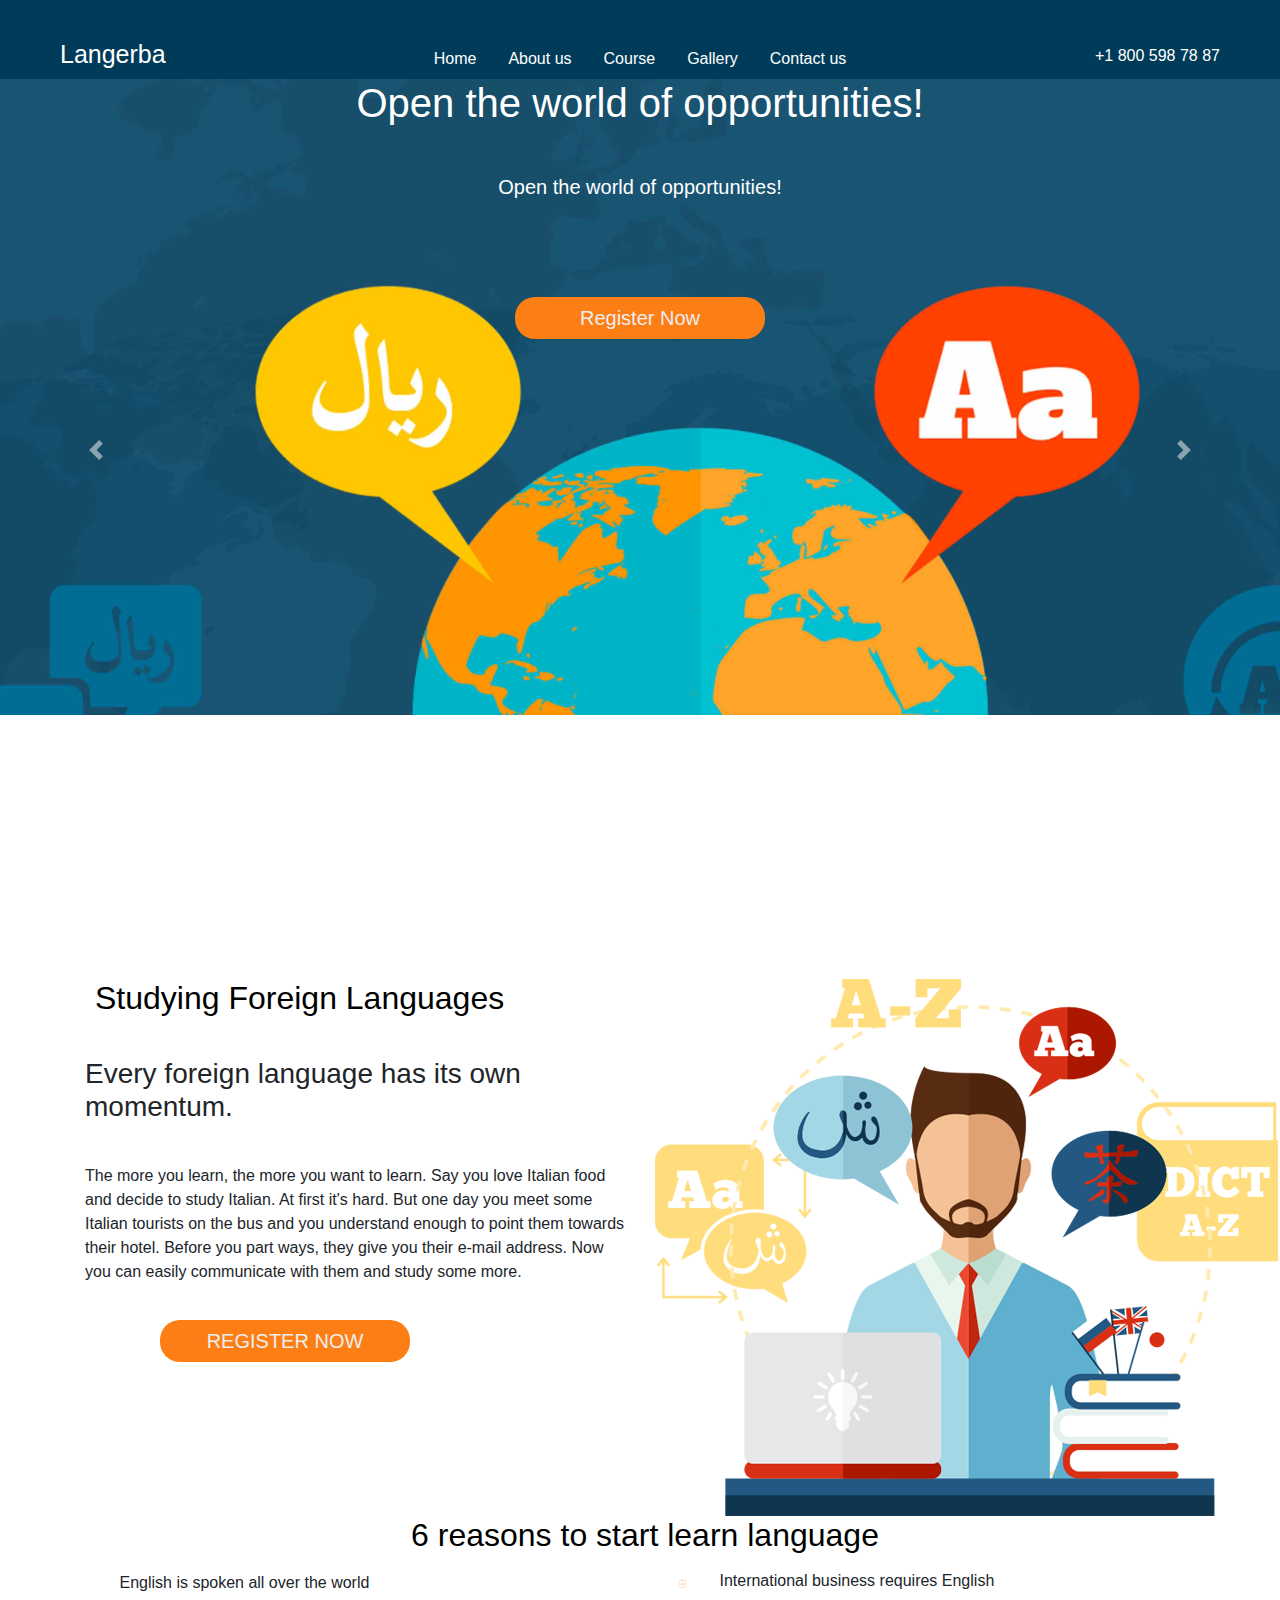
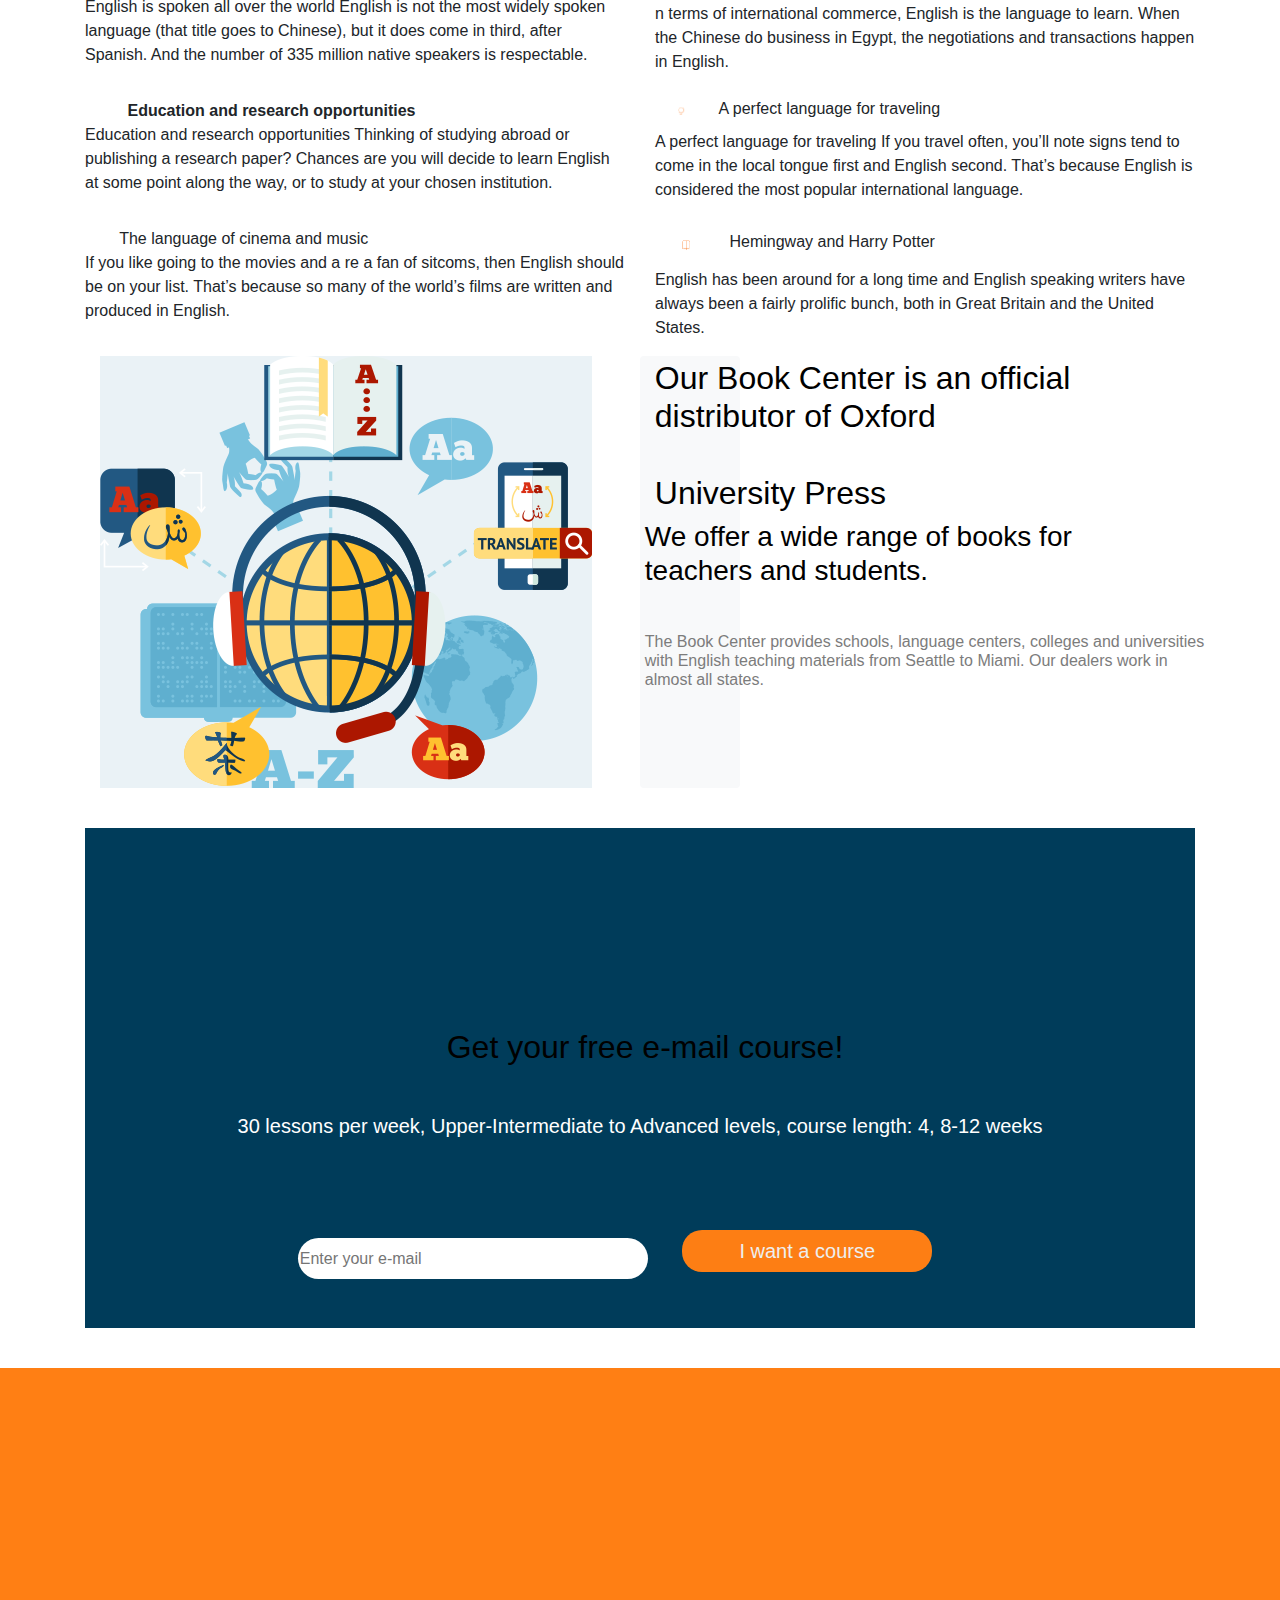
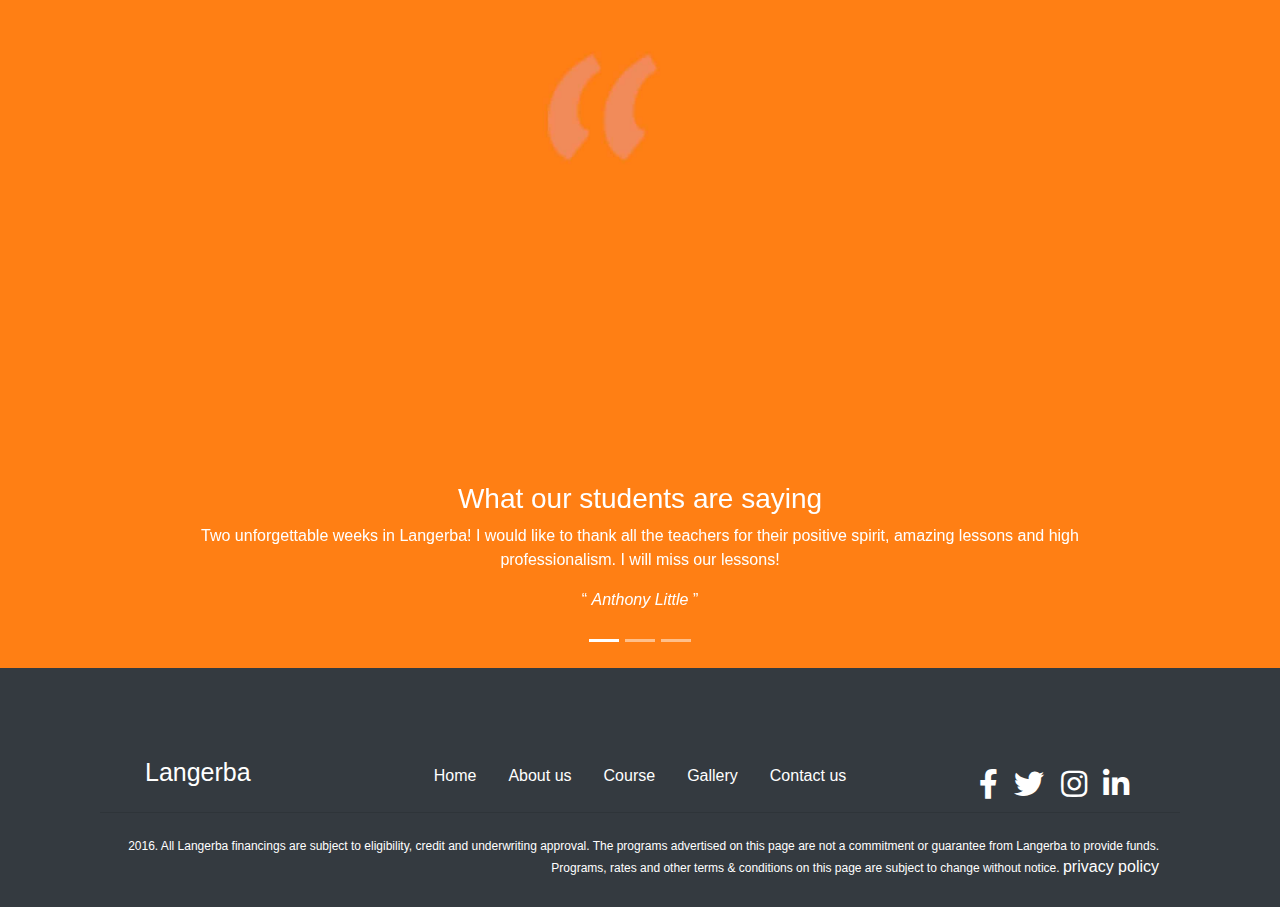
<file: index.html>
<DOCTYPE html>
<html>
    <head>
        <title>
             Langerba
        </title>
        <meta charset="utf-8">
        <meta name="viewport" content="width=device-width, initial-scale=1.0">
           <!-- css custom -->
        <link rel="stylesheet" href="stylo.css">
         <!-- font aweson -->

          <link rel="stylesheet" href="https://use.fontawesome.com/releases/v5.8.2/css/all.css">
 <!-- Bootstrap CSS -->
    <link href="https://cdn.jsdelivr.net/npm/bootstrap@5.0.1/dist/css/bootstrap.min.css" 
    rel="stylesheet" integrity="sha384-+0n0xVW2eSR5OomGNYDnhzAbDsOXxcvSN1TPprVMTNDbiYZCxYbOOl7+AMvyTG2x"
       crossorigin="anonymous">

       <!-- concerne carousel -->
       <link rel="stylesheet" href="https://maxcdn.bootstrapcdn.com/bootstrap/4.5.2/css/bootstrap.min.css">
    </head>
    <body>
          <!-- entete -->
        
           
       <nav id="bgnav" class="sticky-top navbar-expand-lg navbar-light ">
            
                <div id="left" class="navbar-brand"> Langerba</div>
                <div  class="rd-navbar-nav">
                    <ul  class="nav justify-content-center" >
                        <ul class="nav justify-content-center">
                         <li class="nav-item"><a class="nav-link active" class="active" aria-current="page" href="#">Home</a> </li>
                            <li class="nav-item"> <a class="nav-link" href="ABOUT US.html">About us</a></li>
                <!-- <li class="dropdown">  <button class="dropbtn"></button> 
                    <div class="dropdown-content">
                        <a href="#">Link 1</a>
                        <a href="#">Link 2</a>
                        <a href="#">Link 3</a>
                      </div> -->
                             <a class="nav-link" href="Courses.html">Course</a>   </li>
                                <!-- debut Dropdown -->
                                
                                  
                                 
                                 
                                <!-- fin du Dropdown -->
                            <li class="nav-item"><a class="nav-link" href="Gallery.html">Gallery</a></li>
                            <li class="nav-item"><a class="nav-link" href="contact.html">Contact us</a></li>
                           </ul>
                 
             </div>
             <div id="num" class="contact-info hidden visible-lg-block ">
                <a href="">+1 800 598 78 87</a>
            </div>
       </nav>
 <!-- fin de la navv -->

 <!-- debut du section 1 -->

 <section class="bg-secondary-darken text-center" id="ban" >
     <div class="bg-image" ></div>
     <div class="container inset-1">
         <h1>Open the world of opportunities!</h1>
         <h5>Open the world of opportunities!</h5>
         <a href="#" id="button1" class="btn btn-md btn-primary">
             
             <span>Register Now</span>
             
         </a>
     </div>
 </section>

 <!-- fin de la section1 -->

 <!-- debut de la section 2 -->

 <section class="bg-secondary-lightest text-center text-md-left">
     <div class="container">
         <div class="row">
             <div class="col-md-6 well-md">
                 <h2>Studying Foreign Languages</h2>
                 <h3 class="inset-2">Every foreign language has its own momentum.</h3>
                 <p class="inset-2">The more you learn, the more you want to learn. 
                     Say you love Italian food and decide to study Italian.
                      At first it's hard. But one day you meet some Italian
                       tourists on the bus and you
                    understand enough to point them towards 
                    their hotel. Before you part ways, they give you their e-mail address.
                     Now you can easily communicate with them and study some more.</p>
                     <a href="" id="button2" class="btn btn-md btn-primary">
                         <span>REGISTER NOW</span>
                     </a>
             </div>
             <div class="col-md-6 col-md-bottom">
                 <div class="margin-negative">
                     <img src="section2.png" width="623" height="537">
                 </div>
             </div>
         </div>
     </div>
 </section>
 <!-- fin de la section 2 -->


<!-- commencement de la section 3  // 6 reasons to start learn language-->

<div class="container">
    <h2 id="univers" class="text-center">  6 reasons to start learn language</h2>

    <div class="row">
      <div class="col"> 
     <a href=""><i class="far fa-globe"></i> </a>
        English is spoken all over the world
        <p>	
            English is spoken all over the world
            English is not the most widely spoken language (that title goes to Chinese), but it does come in third, after Spanish.
            And the number of 335 million native speakers is respectable.</p>
      </div>
      <div class="col">
        <img src="play store.png" alt="" class="" width="60px" height="40px">
        International business requires English
        <p>n terms of international commerce, English is the language to learn. 
            When the Chinese do business in Egypt, the negotiations and transactions happen in English.</p>
      </div>
    </div>
    <div class="row">
        <div class="col">
            <a href="" ><i  class="fas fa-graduation-cap"></i> </a>
            <b>Education and research opportunities</b>
            <p>	
                Education and research opportunities
                Thinking of studying abroad or publishing a research paper?
                 Chances are you will decide to learn English at some point along
                  the way, or to study at your chosen institution.</p>
        </div>
        <div class="col">
            <img src="globe.png" alt="" class="" width="60px" height="40px">
            A perfect language for traveling
            <p>	
                A perfect language for traveling
                If you travel often, you’ll note signs
                 tend to come in the local tongue first and English 
                second. That’s because English is 
                considered the most popular international language.</p>
        </div>
      </div>
      <div class="row">
        <div class="col">
            <a href=""><i class="fas fa-film"></i> </a>
      	  The language of cinema and music
             <p>If you like going to the movies and a
                 re a fan of sitcoms, then English
                  should be 
                 on your list. That’s because
                  so many of the world’s films are written and produced in English.</p>
        </div>
        <div class="col">
            <img src="potter.png" alt="" class="" width="70px" height="50px">
          	Hemingway and Harry Potter
              <p>English has been around for a long time and English
                   speaking writers have always been a
                    fairly prolific bunch, both in Great Britain
                     and the United States.</p>
        </div>
    </div>
<!-- end section 2 -->

<!-- start section3 -->
<section class="bg-light-lightest-variant-1 well-lg text-center text-md-left ">
    <div class="container">
        <div class="row">
            <div class="col-md-6 inset-4">
                <img src="section3.png" width="492" height="432">
            </div>
            <!-- textt -->
            <div class="badge bg-light " style="width: 100px;">
                <h2 id="sec3">Our Book Center is an official<br>distributor of Oxford<br><br>University Press </h2>
                <h3 id="sec3">We offer a wide range of books for<br>teachers and students.</h3><br><br><br>
                <h4 id="sec4">The Book Center provides schools, language centers, colleges and universities<br>
                    with English teaching materials from Seattle to Miami. Our dealers work in<br>almost all states.</h4>
              </div>
           
    </div>
    
</section>

<!-- section4 --> 
<!-- <div class="container-fluid"> -->
<section id="sec44">

</section> 

<section id="newletter" class="bg-secondary-darken well-lg-inset-1 text-center">
  
    <h2>Get your free e-mail course!</h2>
    <h5>30 lessons per week, Upper-Intermediate to Advanced levels, course length: 4, 8-12 weeks</h5>
    <!-- maillo -->
    <form class="rd-mailform" >
        <input id="letter" type="email"  name="mail" value="" placeholder="Enter your e-mail">
          <!-- vndfbnje saiss -->
                    <div class="mfControls btn-group text-center"> 
                        <button id="button3" class="btn btn-md--inset-1 btn-dark" type="submit" value="envoyer">
                            <span >
                                I want a course
                            </span>
                        </button>
                    </div>
                </div>
            </form>
            </div>
     </section>
    </div>
<!-- debut section    5 -->
<section class="bg-light">
<div id="demo" class="carousel slide" data-ride="carousel">
    <ul class="carousel-indicators">
      <li data-target="#demo" data-slide-to="0" class="active"></li>
      <li data-target="#demo" data-slide-to="1"></li>
      <li data-target="#demo" data-slide-to="2"></li>
    </ul>
    <div class="carousel-inner">
      <div class="carousel-item active">
        <img gfdhgjk src="slide.jpg" alt="Los Angeles" width="1100" height="90">
        <div class="carousel-caption">
          <h3>What our students are saying</h3>
          <p>Two unforgettable weeks in Langerba! I would like to thank all
            the teachers for their positive spirit, amazing lessons and high
            professionalism. I will miss our lessons!</p>
            <p>
                <q>
                    <cite>
                        Anthony Little
                    </cite>
                </q>
            </p>
        </div>   
      </div>
      <div class="carousel-item">
        <img src="slide.jpg" alt="Chicago" width="1100" height="90">
        <div class="carousel-caption">
          <h3>What our students are saying</h3>
          <p>I just can praise the professionalism and kindness of the staff working here. 
              They advised me on the best courses for my 
              level and allowed me to change them at any time.
               Thank you all.</p>
               <p>
                   <q>
                       <cite>
                        Thomas Austin
                       </cite>
                   </q>
               </p>
        </div>   
      </div>
      <div class="carousel-item">
        <img src="slide.jpg" alt="New York" width="1100" height="90">
        <div class="carousel-caption">
          <h3>What our students are saying</h3>
          <p>WI enjoyed my experience with you. It was worth every spent dollar.
               More than just the language, 
               I learned about so many different
                cultures and made friends from all over the world. </p>
                <p>
                    <q>
                        <cite>
                            Patricia Cruz
                        </cite>
                    </q>
                </p>
        </div>   
      </div>
    </div>
    <!-- 4 -->
    <div class="carousel-item">
        <img src="slide.jpg" alt="New York" width="1100" height="90">
        <div class="carousel-caption">
          <h3>What our students are saying</h3>
          <p>Your business program, the flexibility with scheduling, the teachers
               and directors are very easygoing. 
               The location is perfect, the prices
                are excellent compared to other schools. </p>
                <p>
                    <q>
                        <cite>
                            Gary Montgomery
                        </cite>
                    </q>
                </p>
        </div>   
      </div>
    </div>

    <!-- 5 -->
    <div class="carousel-item">
        <img src="slide.jpg" alt="New York" width="1100" height="90">
        <div class="carousel-caption">
          <h3>What our students are saying</h3>
          <p>My experience here was the best experience I've ever had, and I do realize
               the improvement in my language. 
               Sometimes I surprise myself, because now I
                speak so fluently. Thank you very much! </p>
                <p>
                    <q>
                        <cite>
                            Helen Howard
                        </cite>
                    </q>
                </p>
        </div>   
      </div>
    </div>
    <a class="carousel-control-prev" href="#demo" data-slide="prev">
      <span class="carousel-control-prev-icon"></span>
    </a>
    <a class="carousel-control-next" href="#demo" data-slide="next">
      <span class="carousel-control-next-icon"></span>
    </a>
  </div>
  
</section>

<!-- footerr -->




<div class="col-md-12"></div>
<footer  class="bg-dark text-white"> 
    
  <div class="container">
    <div id="left" class="navbar-brand"> Langerba</div>
    <div  class="rd-navbar-nav">
        <ul  class="nav justify-content-center" >
            <ul class="nav justify-content-center">
             <li class="nav-item"><a class="nav-link active" aria-current="page" href="#">Home</a> </li>
                <li class="nav-item"> <a class="nav-link" href="#">About us</a></li>
                <li class="nav-item"><a class="nav-link" href="#">Course</a></li>
                <li class="nav-item"><a class="nav-link" href="#">Gallery</a></li>
                <li class="nav-item"><a class="nav-link" href="#">Contact us</a></li>
               </ul>
     
    </div>
    <div id="num" class="contact-info hidden visible-lg-block ">
        <div class="row">
            <div class="col-md-">
                <!-- Social Links -->
                <div class="follow-us">
                    <a href="#"><i class="fab fa-facebook-f"></i> </a>
                    <a href="#"><i class="fab fa-twitter"></i> </a>
                    <a href="#"><i class="fab fa-instagram"></i> </a>
                    <a href="#"><i class="fab fa-linkedin-in"></i></a>
                </div>
            </div>
         
      </div>
    </div>
</nav>



     
            <!-- Copyright section -->
            <div class="col-12">
                <hr>
               
                    <div class="col-md-12">
                        <p id="textfoot" class="text-right">2016. All Langerba financings are subject to eligibility,
                             credit and underwriting approval. The programs advertised on this page are not
                              a commitment or guarantee from Langerba to provide funds. Programs, 
                            rates and other terms & conditions on this page are subject
                             to change without notice. <a href="#Home" target="_blank rel="noopener noreferrer">privacy policy</a></p>
                    </div>
                </div>
            </div>
        </div>
    </div>
</footer>
<script src="https://ajax.googleapis.com/ajax/libs/jquery/3.5.1/jquery.min.js"></script>
<script src="https://cdnjs.cloudflare.com/ajax/libs/popper.js/1.16.0/umd/popper.min.js"></script>
<script src="https://maxcdn.bootstrapcdn.com/bootstrap/4.5.2/js/bootstrap.min.js"></script>
    </body>
</html>
</file>
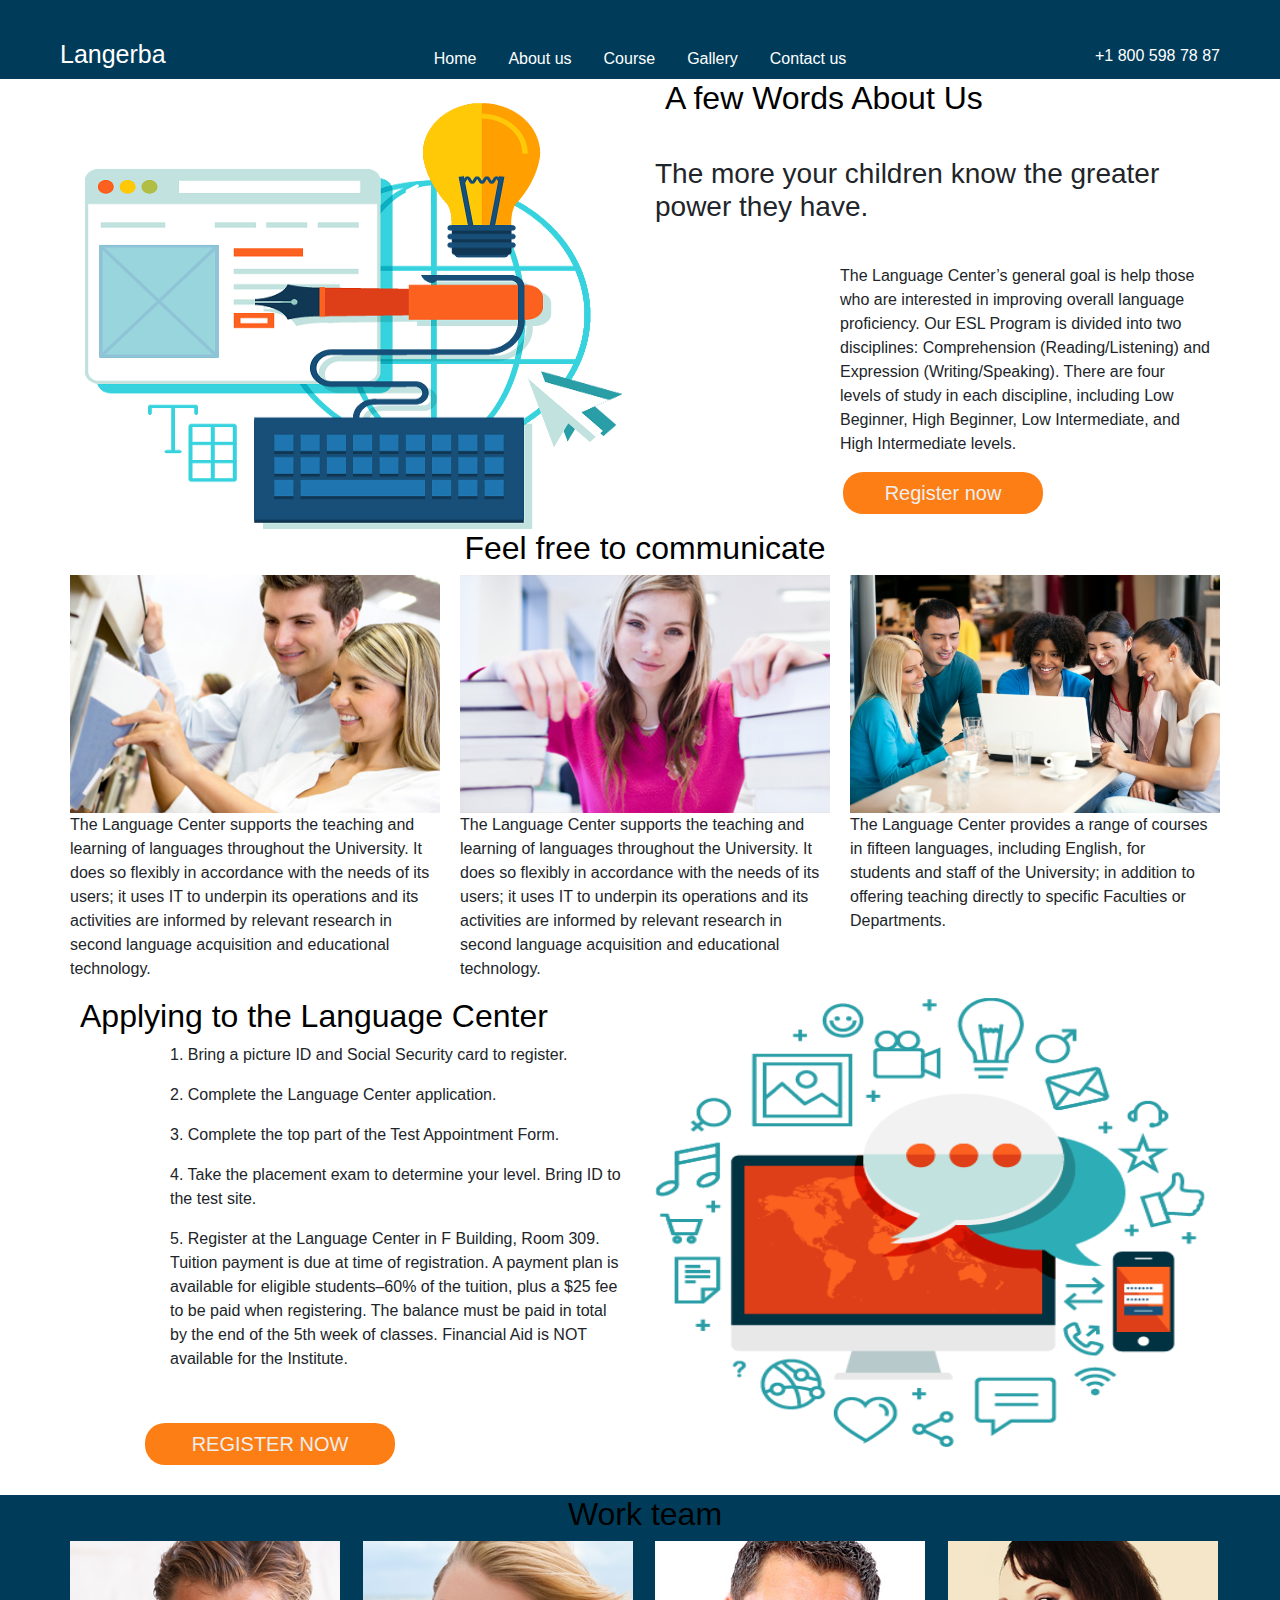
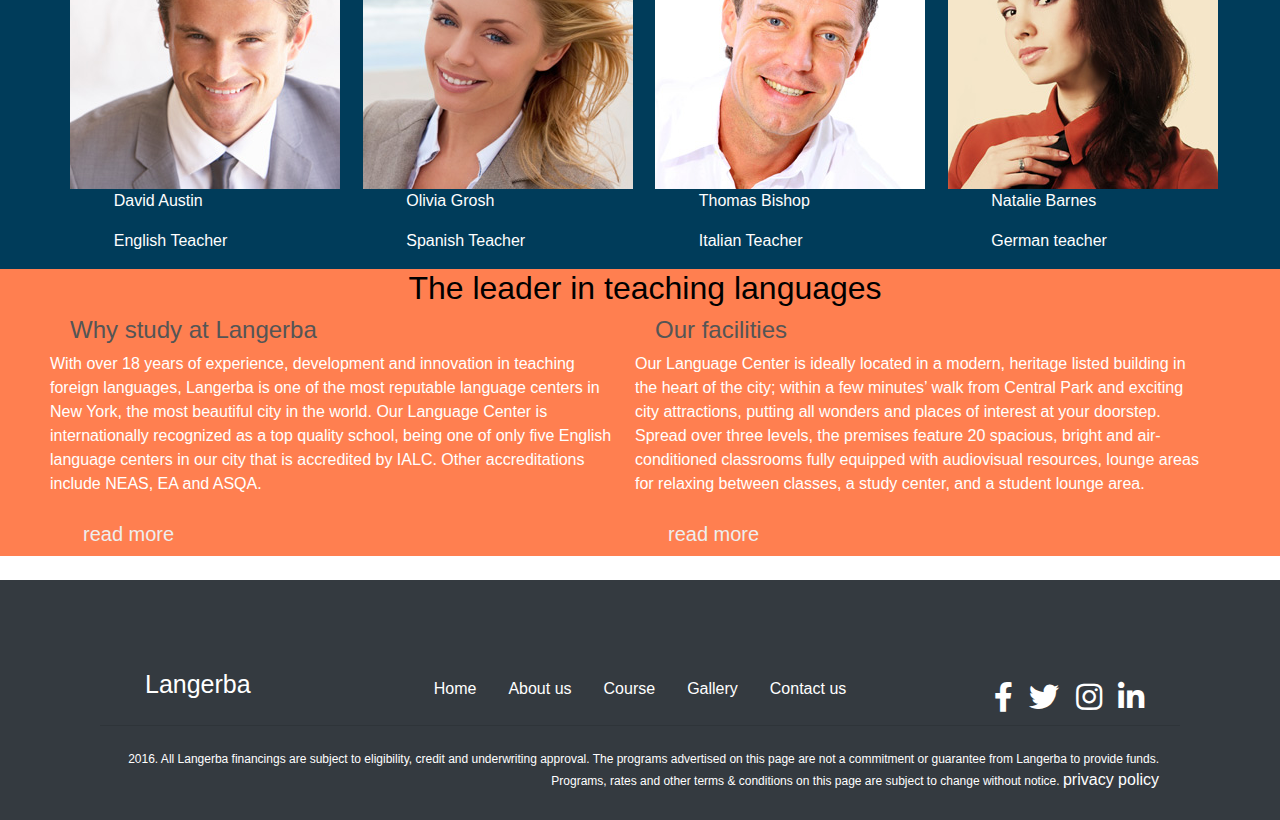
<file: ABOUT US.html>
<DOCTYPE html>
    <html>
        <head>
            <title>
                 ABOUT US
            </title>
            <meta charset="utf-8">
            <meta name="viewport" content="width=device-width, initial-scale=1.0">
               <!-- css custom -->
            <link rel="stylesheet" href="stylo.css">
             <!-- font aweson -->
    
              <link rel="stylesheet" href="https://use.fontawesome.com/releases/v5.8.2/css/all.css">
              
     <!-- Bootstrap CSS -->
        <link href="https://cdn.jsdelivr.net/npm/bootstrap@5.0.1/dist/css/bootstrap.min.css" 
        rel="stylesheet" integrity="sha384-+0n0xVW2eSR5OomGNYDnhzAbDsOXxcvSN1TPprVMTNDbiYZCxYbOOl7+AMvyTG2x"
           crossorigin="anonymous">
    
           <!-- concerne carousel -->
           <link rel="stylesheet" href="https://maxcdn.bootstrapcdn.com/bootstrap/4.5.2/css/bootstrap.min.css">
        </head>

        <style>
            .offset-5{
                margin-top: -35px;
                
            }
            /* .btn-contrast{
                background: transparent;
                background-image: initial;
    background-position-x: initial;
    background-position-y: initial;
    background-size: initial;
    background-attachment: initial;
    background-origin: initial;
    background-clip: initial;
                border: 3px solid #fff;
                
    background-color: transparent;
    border: 3px solid #edf4f8;
    border-top-color: rgb(237, 244, 248);
    border-top-style: solid;
    border-top-width: 3px;
    border-right-color: rgb(237, 244, 248);
    border-right-style: solid;
    border-right-width: 3px;
    border-bottom-color: rgb(237, 244, 248);
    border-bottom-style: solid;
    border-bottom-width: 3px;
    border-left-color: rgb(237, 244, 248);
    border-left-style: solid;
    border-left-width: 3px;

               
}
             */
            #section6{
                background: #003C5A;
            
            }
            #section{
                background-color: chocolate;
            }
            .bg-primary-darken{
                background: coral;
                color: white;
            }
           
            .row{
                margin-left: -30px;
                margin-right: -30px;
            }
            * + .offset-8{
                margin-top: 17px;
            }
            h2{
                color: black;
            }
            #bouton1about{
                background: #fd7e14;
                border: none;
                margin-left: 188px;
                width: 200px;
                border-radius: 20px;
            }
            #texteleader{
                margin-left: -20px;
            }
        </style>
        <body>
              <!-- entete -->
            
               
           <nav id="bgnav" class="sticky-top navbar-expand-lg navbar-light ">
                
                    <div id="left" class="navbar-brand"> Langerba</div>
                    <div  class="rd-navbar-nav">
                        <ul  class="nav justify-content-center" >
                            <ul class="nav justify-content-center">
                             <li class="nav-item"><a class="nav-link active" aria-current="page" href="templ Aa.html">Home</a> </li>
                                <li class="nav-item"> <a class="nav-link" href="Courses.html">About us</a></li>
                                <li class="nav-item"><a class="nav-link" href="COURSE.html">Course</a></li>
    
                                <li class="nav-item"><a class="nav-link" href="GALLERY.html">Gallery</a></li>
                                <li class="nav-item"><a class="nav-link" href="CONTACT US.html">Contact us</a></li>
                               </ul>
                     
                 </div>
                 <div id="num" class="contact-info hidden visible-lg-block ">
                    <a href="">+1 800 598 78 87</a>
                </div>
           </nav>
           <section class="bg-secondary-lightest well-md--inset-1 text-center text-md-left">
            <div class="container">
                <div class="row">
                    <div class="col-md-6 text-md-center">
                        <div class="container">
                            <img src="innovabout.png" width="537" height="450"  alt="innovation">
                        </div>
                    </div>
                    <div class="col-md-6">
                        <h2>A few Words About Us</h2>
                        <h3 class="inset-2">The more your children know the greater power they have.</h3>
                        <p class="offset-4 inset-2">The Language Center’s general goal is help those who are interested
                             in improving overall language proficiency. Our ESL Program is divided into two disciplines:
                              Comprehension (Reading/Listening) and Expression (Writing/Speaking).
                               There are four levels of study in each discipline, including Low Beginner,
                                High Beginner, Low Intermediate, and High Intermediate levels.</p>
                        <a href="#" id="bouton1about" class="btn btn-md btn-primary"><span>Register now</span></a>
                    </div>
                </div>
            </div>
        </section>
            <!-- <div class="container">
                <div class="row">

                    <div class="col-md-6 well-md">
                        <h2>Studying Foreign Languages</h2>
                        <h3 class="inset-2">Every foreign language has its own momentum.</h3>
                        <p class="inset-2">The more you learn, the more you want to learn. 
                            Say you love Italian food and decide to study Italian.
                             At first it's hard. But one day you meet some Italian
                              tourists on the bus and you
                           understand enough to point them towards 
                           their hotel. Before you part ways, they give you their e-mail address.
                            Now you can easily communicate with them and study some more.</p>
                            <a href="" id="button2" class="btn btn-md btn-primary">
                                <span>REGISTER NOW</span>
                            </a>
                    </div>
                    <div class="col-md-6 col-md-bottom">
                        <div class="margin-negative">
                            <img src="section2.png" width="623" height="537">
                        </div>
                    </div>
                </div>
            </div>
        </section> -->
        <section class= "well-md text-center text-md-left  ">
            <div class= "container"> 
                <h2 class="text-center"  >Feel free to communicate</h2>
                <div class="row flow-offset-3"> 
                 <div class="col-md-4">
                    <img src="recherche biblio.jpg" width="370" height="238" alt="">

                    <P class="inset-6">The Language Center supports the teaching and learning of languages throughout the University.
                       It does so flexibly in accordance with the needs of its users; it uses IT to underpin its operations and its activities are informed by relevant research in second language acquisition and educational
                       technology.</P>
                    </div>
                 <div class="col-md-4">
                 <img src="je lis quand je veux.jpg" width="370" height="238" alt="">
                 <P class="inset-7">The Language Center supports the teaching and learning of languages throughout the University.
                    It does so flexibly in accordance with the needs of its users; it uses IT to underpin its operations and its activities are informed by relevant research in second language acquisition and educational
                    technology.</P>
                 </div>
                 <div class="col-md-4">
                  <img src="on est content.jpg" width="370" height="238" alt="">
                 <P class="inset-8">The Language Center provides a range of
                    courses in fifteen languages, including English, for students and staff of the University; in addition to offering teaching directly to specific Faculties or
                    Departments.</P>
                </div>
                
                   </div>
                </div>
            </div>
        </section>

            <section class="bg-secondary-lightest text-center text-md-left">
                <div class="container">
                    <div class="row">
    
                        <div class="col-md-6 well-md">
                            <h2>Applying to the Language Center</h2>
                            <ol class="ordered-list">
                                <li><p>1. Bring a picture ID and Social Security card to register.</p></li>
                                <li><p>2. Complete the Language Center application.</p></li>
                                <li><p>3. Complete the top part of the Test Appointment Form.</p></li>
                                <li><p>4. Take the placement exam to determine your level. Bring ID to the test site.</p></li>
                                <li><p>5. Register at the Language Center in F Building, Room 309. Tuition payment is due at time 
                                    of registration. A payment plan is available for eligible students–60% of the tuition,
                                     plus a $25 fee to be paid when registering. 
                                    The balance must be paid in total by the end of the 5th week of classes.
                                     Financial Aid is NOT available for the Institute.</p></li>
                            </ol>
    
                                <a href="" id="button2" class="btn btn-md btn-primary">
                                    <span>REGISTER NOW</span>
                                </a>
                        </div>  <br> <br> <br>
                        <div class="col-md-6 col-md-bottom">
                            <div class="margin-negative">
                                <img src="images about.png" width="550" height="450">
                            </div>  <br> <br>
                        </div>
                    </div>
                </div>
            </section>
            <section id="section6" class="bg-secondary-darken well-md--inset-2 text-center text-md-left back" >
                <div class="container" >
                    <h2 class="text-center">Work team</h2>
                    <div class="row flow-offset-3">
                        <div class="col-sm-6 col-md-3">
                            <img src="homme frr.jpg" width="270" height="248" alt="AVATARE Marie Madeleine">
                            <p class="text-style-5 offset-2">David Austin</p>
                            <p class="offset-2">English Teacher</p>
                        </div>
                        <div class="col-sm-6 col-md-3">
                            <img src="team femme.jpg" width="270" height="248" alt="AVATARE Khadim Bamba">
                            <p class="text-style-5 offset-2">Olivia Grosh</p>
                            <p class="offset-2">Spanish Teacher</p>
                        </div>
                        <div class="col-sm-6 col-md-3">
                            <img src="thomas team.jpg" width="270" height="248" alt=" AVATARE Thioro">
                            <p class="text-style-5 offset-2">Thomas Bishop</p>
                            <p class="offset-2">Italian Teacher</p>
                        </div>
                        <div class="col-sm-6 col-md-3">
                            <img src="nathalie team.jpg" width="270" height="248" alt="AVATARE Isco">
                            <p class="text-style-5 offset-2">Natalie Barnes</p>
                            <p class="offset-2">German teacher</p>
                        </div>
                    </div>
                </div>
            </section>

           
        <section class="bg-primary-darken well-md text-center text-md-left">
            <div class="container">
                <h2 class="text-center">The leader in teaching languages</h2>
                <div class="row offset-7 flow-offset-2">
                    <div class="col-md-6">
                        <h4>Why study at Langerba</h4>
                        <p id="texteleader" class="offset-7">With over 18 years of experience, development and innovation in teaching
                            foreign languages, Langerba is one of the most reputable language centers in New York,
                             the most beautiful city in the world. Our Language Center is
                            internationally recognized as a top quality school, being one of only five English 
                            language centers in our city that is accredited by IALC. Other accreditations include NEAS, EA and ASQA.</p>
                        <a href="#" class="btn btn-md--inset-2 btn-contrast"><span>read more</span></a>
                    </div>
                    <div class="col-md-6">
                        <h4>Our facilities</h4>
                        <p id="texteleader" class="offset-7">Our Language Center is ideally located in a modern, heritage listed building in the heart of the city; within a few minutes’ walk from Central Park and exciting city attractions, putting all wonders and places of interest at your doorstep. Spread over three levels, the premises feature 20 spacious, bright and
                            air-conditioned classrooms fully equipped with audiovisual resources, lounge areas for relaxing between classes, a study center, and a student lounge area.</p>
                        <a href="#" class="btn btn-md--inset-2 btn-contrast"><span>read more</span></a>
                    </div>
                </div>
            </div>
            </div>
        </section> <br>

<!-- footerr -->
<div class="col-md-12"></div>
<footer  class="bg-dark text-white"> 
    
  <div class="container">
    <div id="left" class="navbar-brand"> Langerba</div>
    <div  class="rd-navbar-nav">
        <ul  class="nav justify-content-center" >
            <ul class="nav justify-content-center">
             <li class="nav-item"><a class="nav-link active" aria-current="page" href="#">Home</a> </li>
                <li class="nav-item"> <a class="nav-link" href="#">About us</a></li>
                <li class="nav-item"><a class="nav-link" href="#">Course</a></li>
                <li class="nav-item"><a class="nav-link" href="#">Gallery</a></li>
                <li class="nav-item"><a class="nav-link" href="#">Contact us</a></li>
               </ul>
     
    </div>
    <div id="num" class="contact-info hidden visible-lg-block ">
        <div class="row">
            <div class="col-md-">
                <!-- Social Links -->
                <div class="follow-us">
                    <a href="#"><i class="fab fa-facebook-f"></i> </a>
                    <a href="#"><i class="fab fa-twitter"></i> </a>
                    <a href="#"><i class="fab fa-instagram"></i> </a>
                    <a href="#"><i class="fab fa-linkedin-in"></i></a>
                </div>
            </div>
         
      </div>
    </div>
</nav>
   <!-- Copyright section -->
            <div class="col-12">
                <hr>
               
                    <div class="col-md-12">
                        <p id="textfoot" class="text-right">2016. All Langerba financings are subject to eligibility,
                             credit and underwriting approval. The programs advertised on this page are not
                              a commitment or guarantee from Langerba to provide funds. Programs, 
                            rates and other terms & conditions on this page are subject
                             to change without notice. <a href="#Home" target="_blank rel="noopener noreferrer">privacy policy</a></p>
                    </div>
                </div>
            </div>
        </div>
    </div>
</footer>
<script src="https://ajax.googleapis.com/ajax/libs/jquery/3.5.1/jquery.min.js"></script>
<script src="https://cdnjs.cloudflare.com/ajax/libs/popper.js/1.16.0/umd/popper.min.js"></script>
<script src="https://maxcdn.bootstrapcdn.com/bootstrap/4.5.2/js/bootstrap.min.js"></script>
    </body>
</html>
</file>
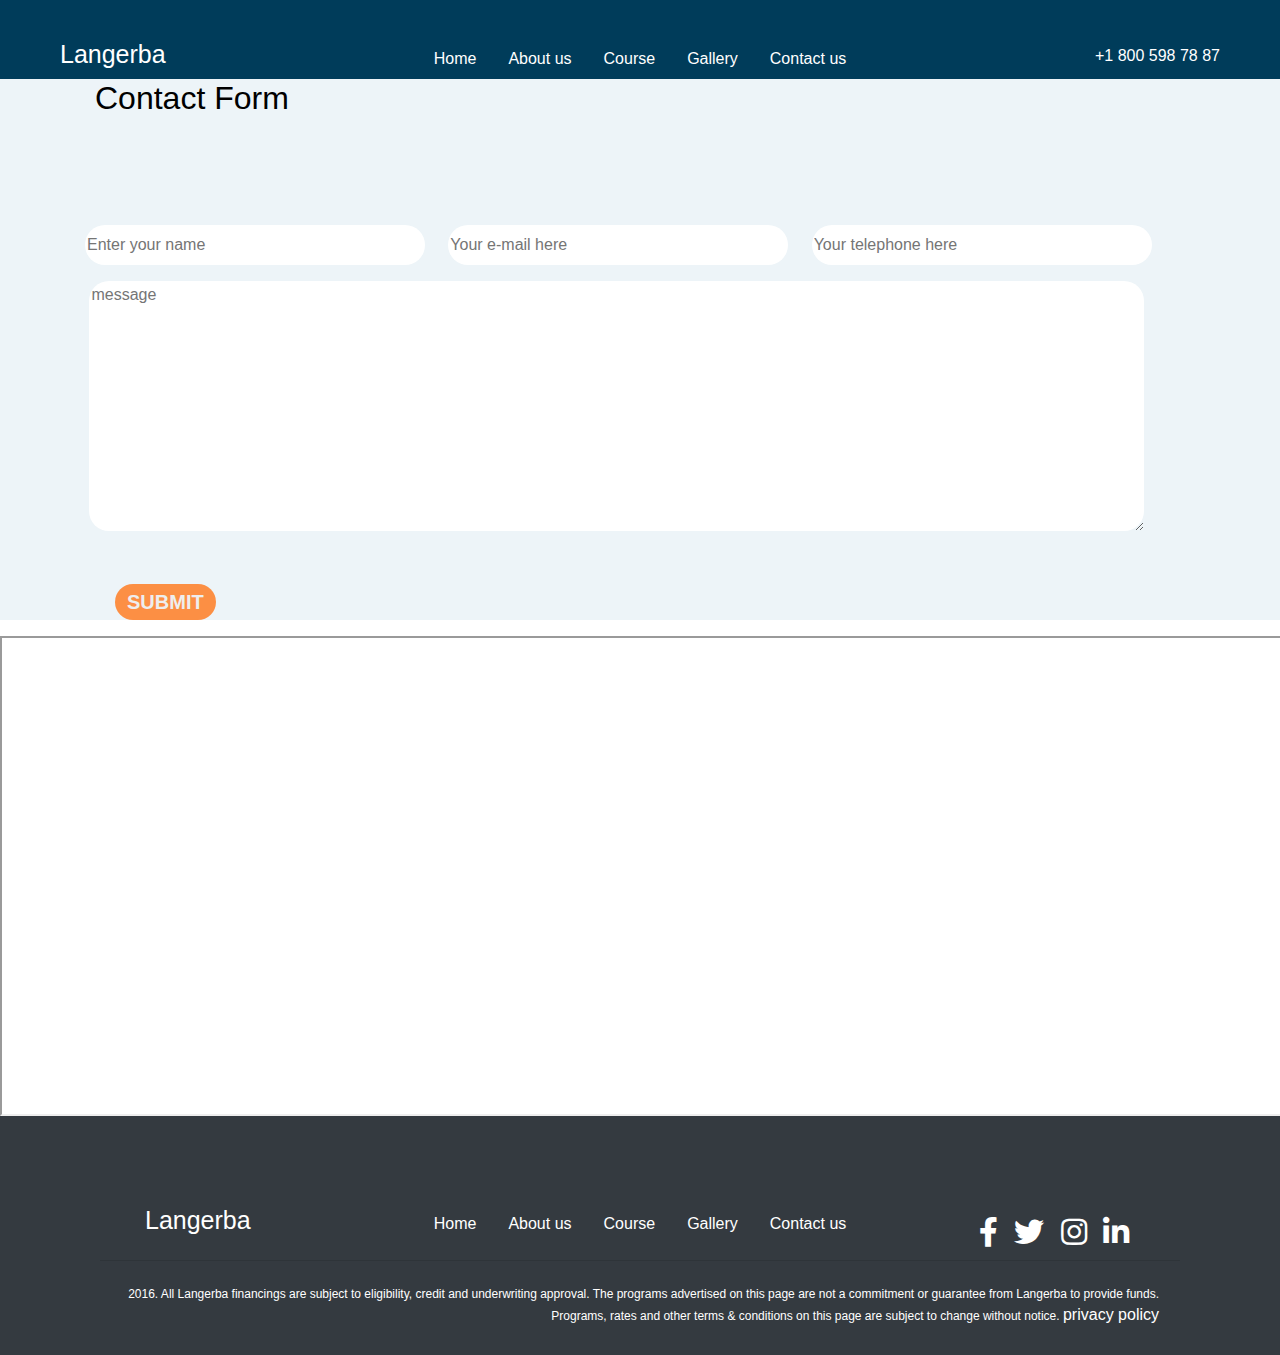
<file: contact.html>
<DOCTYPE html>
    <html>
        <head>
            <title>
                 Contact
            </title>
            <meta charset="utf-8">
            <meta name="viewport" content="width=device-width, initial-scale=1.0">
               <!-- css custom -->
            <link rel="stylesheet" href="stylo.css">
             <!-- font aweson -->
    
              <link rel="stylesheet" href="https://use.fontawesome.com/releases/v5.8.2/css/all.css">
     <!-- Bootstrap CSS -->
        <link href="https://cdn.jsdelivr.net/npm/bootstrap@5.0.1/dist/css/bootstrap.min.css" 
        rel="stylesheet" integrity="sha384-+0n0xVW2eSR5OomGNYDnhzAbDsOXxcvSN1TPprVMTNDbiYZCxYbOOl7+AMvyTG2x"
           crossorigin="anonymous">
    
           <!-- concerne carousel -->
           <link rel="stylesheet" href="https://maxcdn.bootstrapcdn.com/bootstrap/4.5.2/css/bootstrap.min.css">
        </head>
        <body>
              <!-- entete -->
            
               
           <nav id="bgnav" class="sticky-top navbar-expand-lg navbar-light ">
                
                    <div id="left" class="navbar-brand"> Langerba</div>
                    <div  class="rd-navbar-nav">
                        <ul  class="nav justify-content-center" >
                            <ul class="nav justify-content-center">
                             <li class="nav-item"><a class="nav-link active" aria-current="page" href="templ Aa.html">Home</a> </li>
                                <li class="nav-item"> <a class="nav-link" href="#">About us</a></li>
                                <li class="nav-item"><a class="nav-link" href="#">Course</a></li>
    
                                <li class="nav-item"><a class="nav-link" href="Gallery.html">Gallery</a></li>
                                <li class="nav-item"><a class="nav-link" href="#">Contact us</a></li>
                               </ul>
                     
                 </div>
                 <div id="num" class="contact-info hidden visible-lg-block ">
                    <a href="">+1 800 598 78 87</a>
                </div>
           </nav>
     <!-- fin de la navv -->
    
     <!-- debut du section 1 -->
     <main class="page-content" style="min-height: 100%;">

        <!--  -->
        <section id="color" class="bg-warning-lightest well-md text-center text-md-left">
            <div class="container">
                <h2>Contact Form</h2>
                <!-- RD Mailform -->
                <form class='rd-mailform form-offset'>
                    <!-- RD Mailform Type -->
                    <input type="hidden" name="form-type" value="contact"/>
                    <!-- END RD Mailform Type -->
                    <fieldset>
                        <div class="row">
                            <div class="col-md-4">
                                <div class="form-group">
                                    <label class="form-label" ></label>
                        <input id="inputt" type="tex" name="name" placeholder="Enter your name">
                                </div>
                            </div>
                            <div class="col-md-4">
                                <div class="form-group">
                                    <label class="form-label" ></label>
                                    <input id="inputt" type="text" placeholder="Your e-mail here" name="email">
                                </div>
                            </div>
                            <div class="col-md-4">
                                <div class="form-group">
                                    <label class="form-label"> </label>
                                    <input id="inputt" type="text" name="phone" placeholder="Your telephone here">
                                </div>
                            </div>
                        </div>

                        <div class="form-group textarea">
                            <label class="form-label" placeholder="Message"
                                   for="mailform-input-textarea"></label>
                      <textarea id="inputtarea" name="message" placeholder="message"></textarea> 

                        </div>

                        <div class="mfControls btn-group text-center text-md-left">
                            <button id="but" class="btn btn-md btn-primary" type="submit">
                                <span>Submit</span>
                            </button>
                        </div>

                        <div class="mfInfo"></div>
                    </fieldset>
                </form>
                <!-- END RD Mailform -->
            </div>
        </section>
    
     <!-- map localisation  -->
     <iframe src="https://www.google.com/maps/d/embed?mid=15Nv1Hbyml-O5e95VqyeIVLTGm5Lk8OSu" width="1330" height="480">
             <div class="rd-google-map">
                <div id="google-map" class="rd-google-map__model" data-zoom="14" data-x="-73.9874068"
                     data-y="40.643180"></div>
                <ul class="rd-google-map__locations">
                    <li data-x="-73.9874068" data-y="40.643180">
                        <p class="bg-primary-darken text-center">9870 St Vincent Place, Glasgow, <br>DC 45 Fr 45. <span>800 2345-6789</span></p>
                    </li>
                </ul>
                <div class="contact-info bg-primary-darken text-center text-md-left">
                        <h3>Contact Info</h3>
                        <address>8901 Marmora Road<br class="hidden visible-md-block">
                            Glasgow, DO4 89GR.</address>
                        <dl class="max-width">
                            <dt>Freephone:</dt><dd><a href='callto:#'>+1 800 559 6580</a></dd>
                            <dt>Telephone: </dt><dd><a href='callto:#'>+1 800 603 6035</a></dd>
                            <dt>FAX:</dt><dd><a href='callto:#'>+1 800 889 9898</a></dd>
                            <dt class="width-auto">E-mail:&nbsp;</dt><dd><a href='mailto:#' class="text-underline">mail@demolink.org</a></dd>
                        </dl>
                </div>
            </div>
            
        </iframe>
    <!-- END RD Google Map -->

    <!-- footerr -->
    <div class="col-md-12"></div>
    <footer  class="bg-dark text-white"> 
        
      <div class="container">
        <div id="left" class="navbar-brand"> Langerba</div>
        <div  class="rd-navbar-nav">
            <ul  class="nav justify-content-center" >
                <ul class="nav justify-content-center">
                 <li class="nav-item"><a class="nav-link active" aria-current="page" href="#">Home</a> </li>
                    <li class="nav-item"> <a class="nav-link" href="#">About us</a></li>
                    <li class="nav-item"><a class="nav-link" href="#">Course</a></li>
                    <li class="nav-item"><a class="nav-link" href="#">Gallery</a></li>
                    <li class="nav-item"><a class="nav-link" href="#">Contact us</a></li>
                   </ul>
         
        </div>
        <div id="num" class="contact-info hidden visible-lg-block ">
            <div class="row">
                <div class="col-md-">
                    <!-- Social Links -->
                    <div class="follow-us">
                        <a href="#"><i class="fab fa-facebook-f"></i> </a>
                        <a href="#"><i class="fab fa-twitter"></i> </a>
                        <a href="#"><i class="fab fa-instagram"></i> </a>
                        <a href="#"><i class="fab fa-linkedin-in"></i></a>
                    </div>
                </div>
             
          </div>
        </div>
    </nav>
     <!-- Copyright section -->
                <div class="col-12">
                    <hr>
                   
                        <div class="col-md-12">
                            <p id="textfoot" class="text-right">2016. All Langerba financings are subject to eligibility,
                                 credit and underwriting approval. The programs advertised on this page are not
                                  a commitment or guarantee from Langerba to provide funds. Programs, 
                                rates and other terms & conditions on this page are subject
                                 to change without notice. <a href="#Home" target="_blank rel="noopener noreferrer">privacy policy</a></p>
                        </div>
                    </div>
                </div>
            </div>
        </div>
    </footer>
    <script src="https://ajax.googleapis.com/ajax/libs/jquery/3.5.1/jquery.min.js"></script>
    <script src="https://cdnjs.cloudflare.com/ajax/libs/popper.js/1.16.0/umd/popper.min.js"></script>
    <script src="https://maxcdn.bootstrapcdn.com/bootstrap/4.5.2/js/bootstrap.min.js"></script>
        </body>
    </html>
</file>
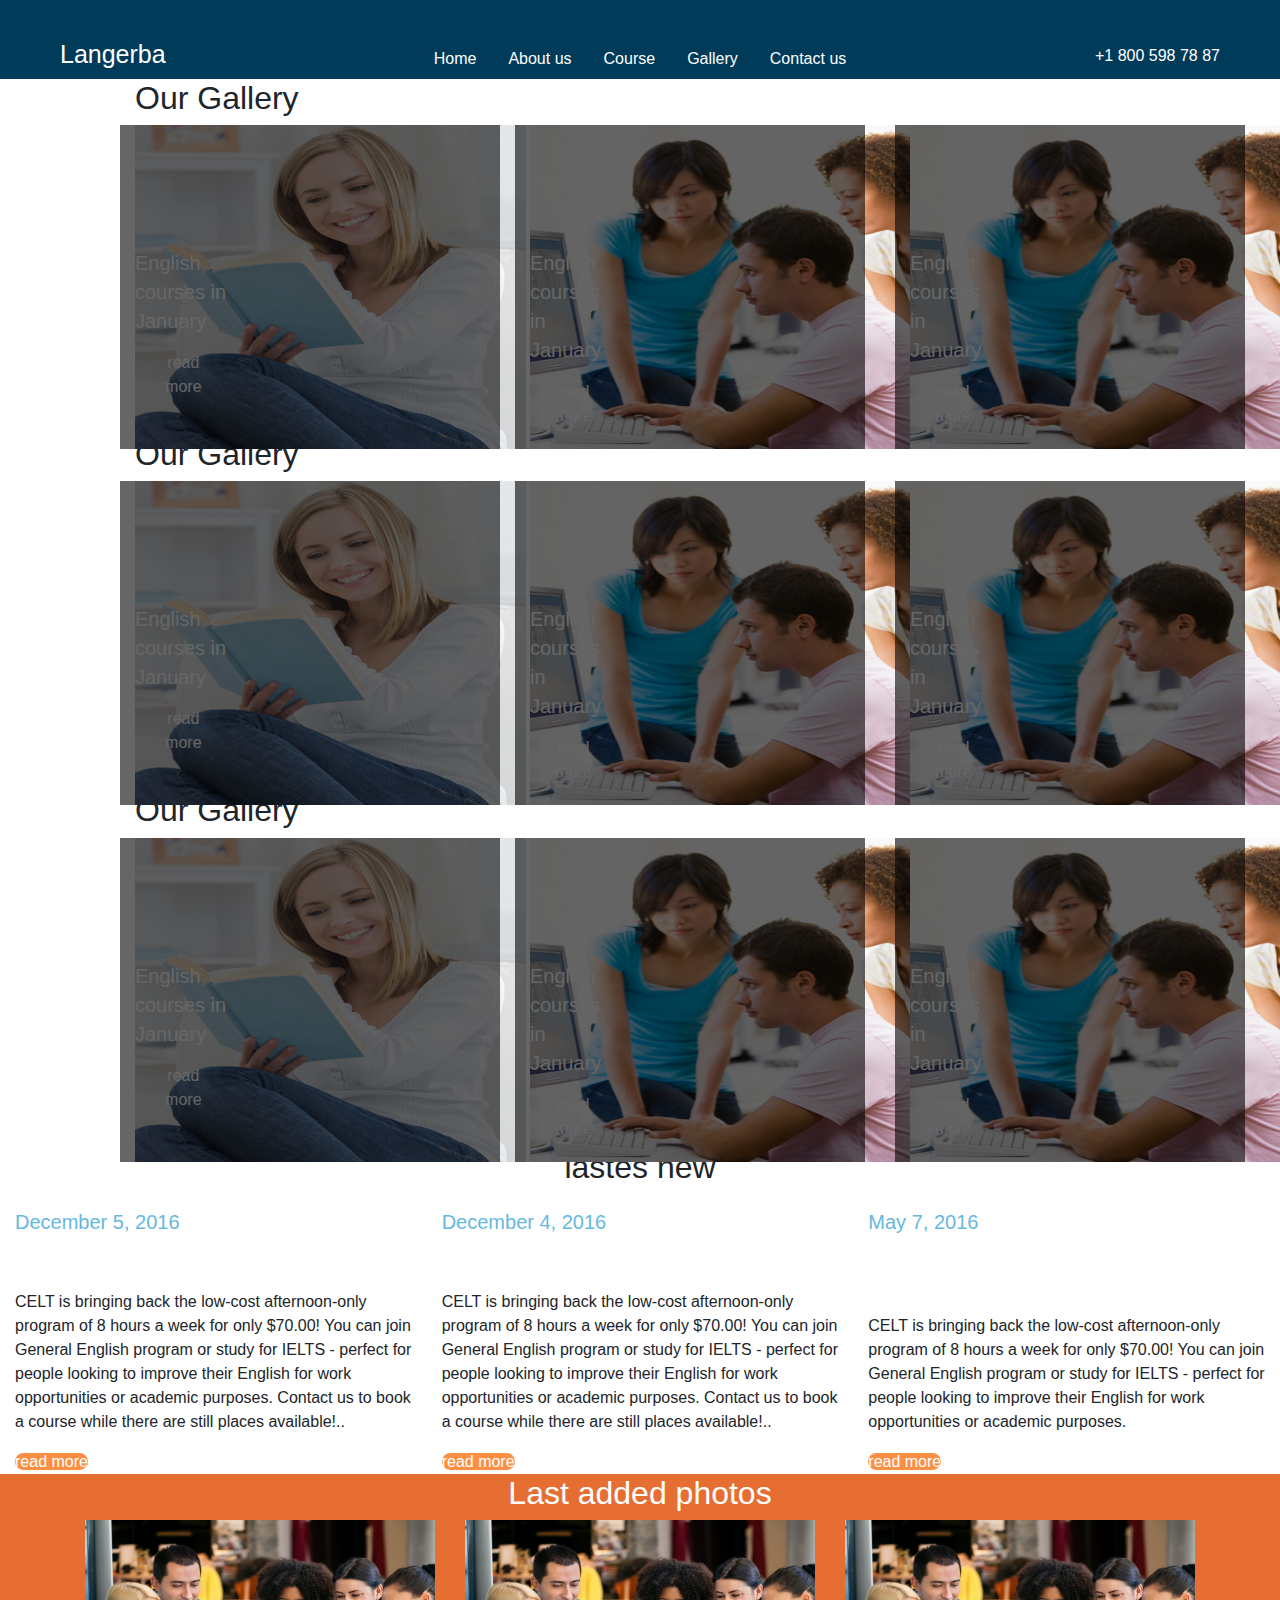
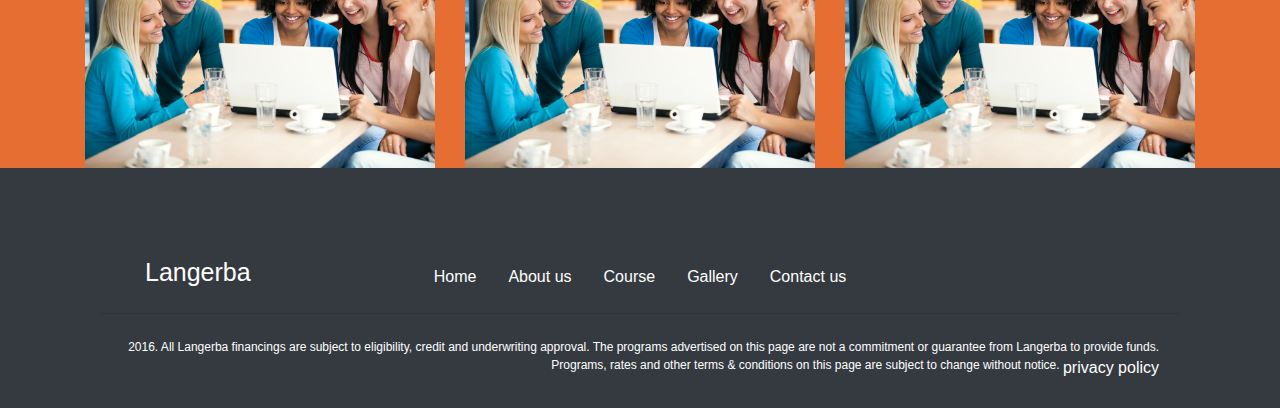
<file: GALLERY.html>
<DOCTYPE html>
    <html>
        <head>
            <title>
                 Gallery
            </title>
            <meta charset="utf-8">
            <meta name="viewport" content="width=device-width, initial-scale=1.0">
               <!-- css custom -->
            <link rel="stylesheet" href="styloG.css">
              <!-- font aweson -->

          <link rel="stylesheet" href="https://use.fontawesome.com/releases/v5.8.2/css/all.css">
     <!-- Bootstrap CSS -->
        <link href="https://cdn.jsdelivr.net/npm/bootstrap@5.0.1/dist/css/bootstrap.min.css" 
        rel="stylesheet" integrity="sha384-+0n0xVW2eSR5OomGNYDnhzAbDsOXxcvSN1TPprVMTNDbiYZCxYbOOl7+AMvyTG2x"
           crossorigin="anonymous">
    
           <!-- concerne carousel -->
           <link rel="stylesheet" href="https://maxcdn.bootstrapcdn.com/bootstrap/4.5.2/css/bootstrap.min.css">
        </head>
        <body>
              <!-- entete -->
            
               
           <nav id="bgnav" class="sticky-top navbar-expand-lg navbar-light ">
                
                    <div id="left" class="navbar-brand"> Langerba</div>
                    <div  class="rd-navbar-nav">
                        <ul  class="nav justify-content-center" >
                            <ul class="nav justify-content-center">
                             <li class="nav-item"><a class="nav-link active" aria-current="page" href="templ Aa.html">Home</a> </li>
                                <li class="nav-item"> <a class="nav-link" href="#">About us</a></li>
                                <li class="nav-item"><a class="nav-link" href="#">Course</a></li>
    
                                <li class="nav-item"><a class="nav-link" href="#">Gallery</a></li>
                                <li class="nav-item"><a class="nav-link" href="#">Contact us</a></li>
                               </ul>
                     
                 </div>
                 <div id="num" class="contact-info hidden visible-lg-block ">
                    <a href="">+1 800 598 78 87</a>
                </div>
           </nav>
           
     <!-- fin de la navv -->
<!-- premierr block imagesss -->
     <!-- sect 2 -->

    <div  id="titregallery" class="bg-secondary-lightest well-md">
        <div class="container">
            <h2>Our Gallery</h2>
            <div class="row row-cols-4">
                <div class="col-4">
            <div class="row row-no-gutter flow-offset-5"> 
                <div class="col-sm-4 relative info-block">
                    <img src="i love book.jpg" alt="i love book" width="391" height="324">
                    <div class="img-overlay">
                        <div class="img-overlay_cnt">
                            <h4 id="ligne">English courses in January</h4>
                            <a href="" class="btn btn-md--inset-2 btn-contrast">
                                <span>read more</span>
                            </a>
                        </div>
                    </div>
                    </div>
                </div>
            </div>



            <!-- sect 2 -->
                <div class="col-4">
                <div class="col-sm-4 relative info-block">
                    <img src="machine.jpg" alt="i love book" width="391" height="324" id="image">
                    <div class="img-overlay">
                        <div class="img-overlay_cnt">
                            <h4 id="ligne">English courses in January</h4>
                            <a href="" class="btn btn-md--inset-2 btn-contrast">
                                <span>read more</span>
                            </a>
                        </div>
                    </div>
                </div>
                </div>
            <!-- sect 3 -->
            <div class="col-4">
                <div class="col-sm-4 relative info-block">
                    <img src="machine.jpg" alt="i love book" width="391" height="324" id="image">
                    <div class="img-overlay">
                        <div class="img-overlay_cnt">
                            <h4 id="ligne">English courses in January</h4>
                            <a href="" class="btn btn-md--inset-2 btn-contrast">
                                <span>read more</span>
                            </a>
                        </div>
                    </div>
                </div>
                </div>

        </div>
    </div>
</div>
<!-- deuxième blocus imagesssss -->
<!-- block imagesss -->
     <!-- sect 2 -->

     <div  id="titregallery" class="bg-secondary-lightest well-md">
        <div class="container">
            <h2>Our Gallery</h2>
            <div class="row row-cols-4">
                <div class="col-4">
            <div class="row row-no-gutter flow-offset-5"> 
                <div class="col-sm-4 relative info-block">
                    <img src="i love book.jpg" alt="i love book" width="391" height="324">
                    <div class="img-overlay">
                        <div class="img-overlay_cnt">
                            <h4 id="ligne">English courses in January</h4>
                            <a href="" class="btn btn-md--inset-2 btn-contrast">
                                <span>read more</span>
                            </a>
                        </div>
                    </div>
                    </div>
                </div>
            </div>



            <!-- sect 2 -->
                <div class="col-4">
                <div class="col-sm-4 relative info-block">
                    <img src="machine.jpg" alt="i love book" width="391" height="324" id="image">
                    <div class="img-overlay">
                        <div class="img-overlay_cnt">
                            <h4 id="ligne">English courses in January</h4>
                            <a href="" class="btn btn-md--inset-2 btn-contrast">
                                <span>read more</span>
                            </a>
                        </div>
                    </div>
                </div>
                </div>
            <!-- sect 3 -->
            <div class="col-4">
                <div class="col-sm-4 relative info-block">
                    <img src="machine.jpg" alt="i love book" width="391" height="324" id="image">
                    <div class="img-overlay">
                        <div class="img-overlay_cnt">
                            <h4 id="ligne">English courses in January</h4>
                            <a href="" class="btn btn-md--inset-2 btn-contrast">
                                <span>read more</span>
                            </a>
                        </div>
                    </div>
                </div>
                </div>

        </div>
    </div>
</div>

<!-- troisiemm blocus imagessssssss -->
<!-- block imagesss -->
     <!-- sect 2 -->

     <div  id="titregallery" class="bg-secondary-lightest well-md">
        <div class="container">
            <h2>Our Gallery</h2>
            <div class="row row-cols-4">
                <div class="col-4">
            <div class="row row-no-gutter flow-offset-5"> 
                <div class="col-sm-4 relative info-block">
                    <img src="i love book.jpg" alt="i love book" width="391" height="324">
                    <div class="img-overlay">
                        <div class="img-overlay_cnt">
                            <h4 id="ligne">English courses in January</h4>
                            <a href="" class="btn btn-md--inset-2 btn-contrast">
                                <span>read more</span>
                            </a>
                        </div>
                    </div>
                    </div>
                </div>
            </div>



            <!-- sect 2 -->
                <div class="col-4">
                <div class="col-sm-4 relative info-block">
                    <img src="machine.jpg" alt="i love book" width="391" height="324" id="image">
                    <div class="img-overlay">
                        <div class="img-overlay_cnt">
                            <h4 id="ligne">English courses in January</h4>
                            <a href="" class="btn btn-md--inset-2 btn-contrast">
                                <span>read more</span>
                            </a>
                        </div>
                    </div>
                </div>
                </div>
            <!-- sect 3 -->
            <div class="col-4">
                <div class="col-sm-4 relative info-block">
                    <img src="machine.jpg" alt="i love book" width="391" height="324" id="image">
                    <div class="img-overlay">
                        <div class="img-overlay_cnt">
                            <h4 id="ligne">English courses in January</h4>
                            <a href="" class="btn btn-md--inset-2 btn-contrast">
                                <span>read more</span>
                            </a>
                        </div>
                    </div>
                </div>
                </div>

        </div>
    </div>
</div>
     <div class="container-fluid">
            <h2 class="text-center">lastes new</h2>
            
             <!-- texte1 -->
             <div class="row row-cols-4">
    
          <div class="col-4">
            
                <p class="post-inset">  <h5>December 5, 2016</h5><br>
                    <a href="" >Our low cost afternoon course
                        returns!</a> <br>
                    CELT is bringing back the low-cost afternoon-only program of 8 hours a week for only $70.00! You
                        can join General English program or study for
                        IELTS - perfect for people looking to improve their English for work opportunities or academic
                        purposes. Contact us to book a course while there are still places available!..
                </p>
                <a href="btn btn-md--inset-3 btn-primary"> 
                    <span id="readmore">read more</span>
                </a>
           
          </div>
    
            <!-- texte2 -->
          
          <div class="col-4">
         
                <p class="post-inset"> 
                    <p class="post-inset">  <h5>December 4, 2016</h5><br>
                        <a href="" >Call for consortium workshop proposals - update</a> <br>
                    CELT is bringing back the low-cost afternoon-only program of 8 hours a week for only $70.00! You
                        can join General English program or study for
                        IELTS - perfect for people looking to improve their English for work opportunities or academic
                        purposes. Contact us to book a course while there are still places available!..
                </p>
                <a href="btn btn-md--inset-3 btn-primary"> 
                    <span id="readmore">read more</span>
                </a>
           
          </div>
        
            <!-- texte3 -->
    
          <div class="col-4">
         
                <p class="post-inset"> 
                    <p class="post-inset">  <h5>May 7, 2016</h5><br>
                        <a href="" >Professional development workshops for language teachers</a> <br>
                    CELT is bringing back the low-cost afternoon-only program of 8 hours a week for only $70.00! You
                        can join General English program or study for
                        IELTS - perfect for people looking to improve their English for work opportunities or academic
                        purposes. 
                </p>
                <a href="btn btn-md--inset-3 btn-primary"> 
                    <span id="readmore">read more</span>
                </a>
           
          </div>
        

        </div>
    </div>
    <!-- debut du section 111 -->
    
    
     
    
    <section class="bg-primary-darken well-md text-center text-md-left">
       <div class="container">
           <h2 class="text-center">Last added photos</h2>
           <div class="row row-no-gutter" data-lightbox="gallery" >
               <div class="col-md-4">
                   <a href="#" data-lightbox="image" class="thumb mfp-image">
                       <img src="on est content.jpg" alt="" class="" width="390" height="248">
                       <span class="thumb__overlay fa fa-search">

                       </span>
                   </a>
               </div>

               <!-- img 2 -->
               <div class="col-md-4">
                <a href="#" data-lightbox="image" class="thumb mfp-image">
                    <img src="on est content.jpg" alt="" class="" width="390" height="248">
                    <span class="thumb__overlay fa fa-search">
                        
                    </span>
                </a>
            </div>
            <!-- img 3 -->
            <div class="col-md-4">
                <a href="#" data-lightbox="image" class="thumb mfp-image">
                    <img src="on est content.jpg" alt="" class="" width="390" height="248">
                    <span class="thumb__overlay fa fa-search">
                        
                    </span>
                </a>
            </div>
           </div>
       </div>
    </section>
  
    
    <!-- footerr -->
    
    
    
    
    <div class="col-md-12"></div>
    <footer  class="bg-dark text-white"> 
        
      <div class="container">
        <div id="left" class="navbar-brand"> Langerba</div>
        <div  class="rd-navbar-nav">
            <ul  class="nav justify-content-center" >
                <ul class="nav justify-content-center">
                 <li class="nav-item"><a class="nav-link active" aria-current="page" href="#">Home</a> </li>
                    <li class="nav-item"> <a class="nav-link" href="#">About us</a></li>
                    <li class="nav-item"><a class="nav-link" href="#">Course</a></li>
                    <li class="nav-item"><a class="nav-link" href="#">Gallery</a></li>
                    <li class="nav-item"><a class="nav-link" href="#">Contact us</a></li>
                   </ul>
         
        </div>
        <div id="num" class="contact-info hidden visible-lg-block ">
            <div class="row">
                <div class="col-md-">
                    <!-- Social Links -->
                    <div class="follow-us">
                        <a href="#"><i class="fab fa-facebook-f"></i> </a>
                        <a href="#"><i class="fab fa-twitter"></i> </a>
                        <a href="#"><i class="fab fa-instagram"></i> </a>
                        <a href="#"><i class="fab fa-linkedin-in"></i></a>
                    </div>
                </div>
             
          </div>
        </div>
    </nav>
                <!-- Copyright section -->
                <div class="col-12">
                    <hr>
                   
                        <div class="col-md-12">
                            <p id="textfoot" class="text-right">2016. All Langerba financings are subject to eligibility,
                                 credit and underwriting approval. The programs advertised on this page are not
                                  a commitment or guarantee from Langerba to provide funds. Programs, 
                                rates and other terms & conditions on this page are subject
                                 to change without notice. <a href="#Home" target="_blank rel="noopener noreferrer">privacy policy</a></p>
                        </div>
                    </div>
                </div>
            </div>
        </div>
    </footer>
    <script src="https://ajax.googleapis.com/ajax/libs/jquery/3.5.1/jquery.min.js"></script>
    <script src="https://cdnjs.cloudflare.com/ajax/libs/popper.js/1.16.0/umd/popper.min.js"></script>
    <script src="https://maxcdn.bootstrapcdn.com/bootstrap/4.5.2/js/bootstrap.min.js"></script>
        </body>
    </html>
</file>
<file: stylo.css>
:root{
    --pink:#ff4081;
}
body{
    margin: 0;
    padding: 0;
}
#bgnav{
    background: #003c5a;
}
header{
    background: rgb(27, 14, 41);
    width: 100%;
    height: 85px;
    
}

/* logoo */
#left{
    color: white;
    margin-top: 1px;
    padding-top: 35px;
    margin-left: 60px;
    font-size: 25px;
    cursor: pointer;
}
.nav-link{
    margin-top: -40px;
}
#num{
 float: right;
 margin-right: 60px;
 margin-top: -35px;
    
   
}
#num a{
    text-decoration: none;
    list-style: none;
    
}
ul{
    list-style: none;
    
    margin: 0;
    padding: 0px;
    border: 0;
    font: inherit;
    vertical-align: top;
}
span{
    color: white;
    font-size: 20px;
  
    
}
#button1{
    background: #fd7e14;
    border-radius: 20px;
    border-style: none;
    width:250px;
    margin-top: 90px;
    
}
#button2{
    background: #fd7e14;
    border-radius: 20px;
    border-style: none;
    width:250px;
    margin-top:20px;
    margin-left: 75px;

    
}
h2{
    margin-left: -160px;
}

#univers{
    color: black;
}
.inset-2{
    margin-top: 40px;
}
ul{
    list-style: none;
}

ul li{
    margin: 0;
    padding: 0;
    border: 0;
    font: inherit;
    vertical-align: top;
}
 li {
    display: inline-block;
  
    padding-left: 60px;
      }
ul li a{
          color: white;
          text-decoration: none;
          list-style: none;
        
      }
#ban{
  background:url(bgbannier.png);
  background-size: 1400px ;
  height: 900px;
  background-repeat: no-repeat;
 
}
h1{
    color: white;
    font-size: 20px;
}
h5{
    color: #66b8e0;
}
#icon{
    color: #fc8f44;
}
h4{
    color: #555555;
    font-weight: 400;
    font-size: 22px;
    line-height: 1.45;
}
p{
    display: block;
    margin-block-start: 1em;
    margin-block-end: 1em;
    margin-inline-start: 0px;
    margin-inline-end: 0px;
}
#bbb{
    
        color: #fff;
        position: relative;
        background: #fc8f44;
        overflow: hidden;
        border: none;
}
 /* EFFCT AUR SURVOL DE LA HOVER */
 
 /* nav ul li a:hover {
    background: rgb(255, 255, 255);
   } */
   a:link {
    color: rgb(255, 255, 255);
  }
  
  /* visited link */
  a:visited {
    color: #ffffff;
    text-decoration: none;
  }
  
  /* mouse over link */
  a:hover {
    color: rgb(255, 255, 255);
  }
  
  /* selected link */
  a:active {
    color: rgb(235, 174, 8);
  } 

/* sectionn3 start */
h2{
align-items: baseline;
margin-left: 10px;
}
#offset{
    align-items: baseline;
margin-left: -30px;
}
#sec3{
    color: black;
}
#sec4{
    color: rgb(124, 124, 124);
    font-size: 16px;
    

}
i{
    font-size: 30px;
  
}
/* section4 */
#newletter{
    background:#003c5a;
    height: 300px;
    background-size:cover;
}
#button3{
    background: #fd7e14;
    border-radius: 20px;
    border-style: none;
    width:250px;
    margin-top: -17px;
 
}
#letter{
    border-radius: 30px;
    width: 350px;
    height: 41px;
    border: none;
    /* margin-top: -50px; */
  
}

.rd-mailform{
    margin-top: 100px;
    padding-right: 50px;
}
h2{
    color: white;
}
h5{
    color: #fff;
    padding-top: 40px;
}
#sec44{
    position: relative;
    background-color: #003c5a;
    height: 200px;
    width: 100%;
    margin-top: 40px;
}


/* section 5 avant derrier slide */
#ouw{
    height: 400px;
}

.carousel-inner img {
    width: 100%;
    height: 100%;
  }
  #demo{
      margin-top: 40px;
  }

/* footerrr */

footer {
    padding: 50px 0px 20px;
}
footer ul {
    padding: 0px;
}
footer ul li {
    list-style: none;
}
footer ul li a {
    padding: 3px 0px;
    display: block;
}
footer a {
    font-size: 16px;
    color: #fff;
    text-decoration: none;
}
footer a:hover {
    color: #FFEB3B;
    text-decoration: none;
}
footer p {
    color: #fff;
    margin: 0;
    font-size: 16px;
    padding: 8px 6px;
}
footer h3 {
    font-size: 20px;
    color: #FFEB3B;
}
.follow-us a {
    padding: 8px 6px;
    display: inline-block;
}
#textfoot{
    font-size: 12px;
}

/* css pour la page contact parce que j avais un streee  */
/* formulaire */
#color{
    background: #edf4f8;
}
#inputt{

    border-radius: 20px;
    height: 40px;
    width: 340px;
    text-decoration: none;
    border-top: none;
    border-left: none;
    border-right: solid;
    border-style: none;
    border-bottom: none;
    
}
#inputtarea{
    border-radius: 20px; 
    width: 1055px;
    height: 250px; 
    text-decoration: none;
    border-top: none;
    border-left: none;
    border-right: none;
    border-style: none;
    border-bottom: none;
}

/* incomprisss */
.btn-group .btn {
    margin-top: 30px;
    margin-left: 30px;
}
.btn-primary {
    color: rgb(0, 0, 0);
    position: relative;
    background: #fc8f44;
    overflow: hidden;
   
}
span{
    
        color: rgb(238, 238, 238);
        position: relative;
        
        overflow: hidden;
       
        
       
    }
#but{
    overflow: hidden;
    background: #fc8f44;
    display: inline-block;
    text-align: center;
    line-height: 1.2;
    white-space: nowrap;
    max-width: 100%;
    border-style: solid;
    text-overflow: ellipsis;
    text-transform: uppercase;
    border-style: none;
    border-style: none;
    border-radius: 24px;
    cursor: pointer;
    /* vertical-align: middle; */
    position: relative;
    z-index: 1;
    text-decoration: none;
    font-weight: 700;
    transition: .3s all ease;
}
/* css pour la page Course dv ravi de vous revenir */
#gauche{
    margin-left: -850px;  
}
#droitee{
    margin-left: -850px;
    padding-left: 430px;
}
#texteli{
    margin-top: 50px;
    
}
#imageillus{
   margin-left: -230px;
}
#colorr{
    background: rgb(250, 30, 30);
    color: #000;
    text-decoration: none;
}

#titreworkexperience{
    color: black;
}


[class*='col-'] {
    padding-left: 15px;
    padding-right: 15px;
}

*, *:before, *:after {
    box-sizing: border-box;
}
user agent stylesheet
div {
    display: block;
}

.text-center {
    text-align: center;
}
.bg-secondary-darken {
    background: #003c5a;
    color: #fff;
}
*, *:before, *:after {
    box-sizing: border-box;
}
*, *:before, *:after {
    box-sizing: border-box;
}



/* autres propriete css */
.icon-primary {
    color: #fc8f44;
}
.icon-lg {
    width: 90px;
    height: 90px;
    line-height: 86px;
    font-size: 80px;
    border-width: 2px;
}
.icon {
    display: inline-block;
    text-align: center;
    border-radius: 50%;
    transition: .5s all ease;
}

*, *:before, *:after {
    box-sizing: border-box;
}

body {
    font-family: "Open Sans", sans-serif;
    font-weight: 300;
    font-size: 16px;
    line-height: 1.7;
    -webkit-text-size-adjust: none;
    color: #7d7d7d;
    background: #fff;
}

*, *:before, *:after {
    box-sizing: border-box;
}
*, *:before, *:after {
    box-sizing: border-box;
}

/* css pour la page contact */
h2{
    color: black;
}
</file>
<file: styloG.css>
/* .home .home-content a:hover{
    color: #2c3e50;
    background: none;
} 

pilice utilise  font-family: "Merriweather", serif;



.navbar .menu li a:hover{
    color: #177bdf;
}
.navbar.sticky .menu li a:hover{
    color: rgb(224, 166, 7);
} */

body{
    margin: 0;
    padding: 0;
}
#bgnav{
    background: #003c5a;
}
header{
    background: rgb(27, 14, 41);
    width: 100%;
    height: 85px;
    
}

/* logoo */
#left{
    color: white;
    margin-top: 1px;
    padding-top: 35px;
    margin-left: 60px;
    font-size: 25px;
    cursor: pointer;
}
.nav-link{
    margin-top: -40px;
}
#num{
 float: right;
 margin-right: 60px;
 margin-top: -35px;
    
   
}
#num a{
    text-decoration: none;
    list-style: none;
    
}
ul{
    list-style: none;
    
    margin: 0;
    padding: 0px;
    border: 0;
    font: inherit;
    vertical-align: top;
}
span{
    color: white;
    font-size: 15px;
 
}
#readmore{
    background: #fc8f44;
    border-radius: 25px;
    width: 300px;
    height: 100px;
}
h2{
    margin-left: -160px;
}

#univers{
    color: black;
}
.inset-2{
    margin-top: 40px;
}


ul li{
    margin: 0;
    padding: 0;
    border: 0;
    font: inherit;
    vertical-align: top;
}
 li {
    display: inline-block;
  
    padding-left: 60px;
      }
ul li a{
          color: white;
          text-decoration: none;
          list-style: none;
        
      }
#ban{
  background:url(bgbannier.png);
  background-size: 1400px ;
  height: 900px;
  background-repeat: no-repeat;
 
}
h1{
    color: white;
    font-size: 20px;
}
h5{
    color: #66b8e0;
}
#icon{
    color: #fc8f44;
}

/* les hover */
a:link {
    color: rgb(255, 255, 255);
  }
  
  /* visited link */
  a:visited {
    color: #ffffff;
    text-decoration: none;
  }
  
  /* mouse over link */
  a:hover {
    color: rgb(255, 255, 255);
  }
  
  /* selected link */
  a:active {
    color: rgb(235, 174, 8);
  } 

  
/* section de la gallery du deuxieme css  */

#titregallery{
    margin-left: 100px;
}

.info-block .img-overlay:before {
    content: '';
    position: absolute;
    top: 0;
    bottom: 0;
    left: 0;
    right: 0;
    width: 300%;
    height:324px;
    background: rgba(0, 0, 0, 0.6);
}
*, *:before, *:after {
    box-sizing: border-box;
}

#image{
    overflow: hidden;
    cursor: pointer;
}
.info-block .img-overlay .img-overlay_cnt h4 {
    color: rgb(255, 255, 255);
    font-weight: 200;
    font-size: 20px;
    line-height: 1.45;
    margin-top: -200px;
}

/* avant derrier  dv,dk */
.thumb {
    position: relative;
    display: block;
    overflow: hidden;
}
 /* incompris a etudier a la maison. */
.thumb__overlay {
    position: absolute;
    left: 0;
    top: 0;
    bottom: 0;
    right: 0;
    background: rgba(0, 0, 0, 0.6);
    opacity: 0;
    text-align: center;
    transition: .3s all ease;
}
.fa {
    display: inline-block;
    font: normal normal normal 14px/1 FontAwesome;
    font-size: inherit;
    text-rendering: auto;
    -webkit-font-smoothing: antialiased;
    -moz-osx-font-smoothing: grayscale;
}
html, body, div, span, applet, object, iframe, h1, h2, h3, h4, h5, h6, p, blockquote, pre, a, abbr, acronym, address, big, cite, code, del, dfn, em, img, ins, kbd, q, s, samp, small, strike, strong, sub, sup, tt, var, b, u, i, center, dl, dt, dd, ol, ul, li, fieldset, form, label, legend, table, caption, tbody, tfoot, thead, tr, th, td, article, aside, canvas, details, embed, figure, figcaption, footer, header, hgroup, menu, nav, output, ruby, section, summary, time, mark, audio, video, button, input, textarea {
    margin: 0;
    padding: 0;
    border: 0;
    font: inherit;
    vertical-align: top;
}
*, *:before, *:after {
    box-sizing: border-box;
}
a, a[href^="tel:"], a[href^="callto:"] {
    font: inherit;
    color: inherit;
    text-decoration: none;
}
user agent stylesheet
a:-webkit-any-link {
    color: -webkit-link;
    cursor: pointer;
}

.text-center {
    text-align: center;
}
.bg-primary-darken {
    background: #e76e33;
    color: #fff;
}

.thumb__overlay:before {
    font-size: 30px;
    color: #edf4f8;
    position: absolute;
    left: 50%;
    top: 50%;
    -webkit-transform: translate(-50%, -50%);
    transform: translate(-50%, -50%);
}
[class*='fa-']:before {
    font-weight: 400;
    font-family: 'FontAwesome';
}
.fa-search:before {
    content: "\f002";
}
*, *:before, *:after {
    box-sizing: border-box;
}
*, *:before, *:after {
    box-sizing: border-box;
}

/* footerrr */

footer {
    padding: 50px 0px 20px;
}
footer ul {
    padding: 0px;
}
footer ul li {
    list-style: none;
}
footer ul li a {
    padding: 3px 0px;
    display: block;
}
footer a {
    font-size: 16px;
    color: #fff;
    text-decoration: none;
}
footer a:hover {
    color: #FFEB3B;
    text-decoration: none;
}
footer p {
    color: #fff;
    margin: 0;
    font-size: 16px;
    padding: 8px 6px;
}
footer h3 {
    font-size: 20px;
    color: #FFEB3B;
}
.follow-us a {
    padding: 8px 6px;
    display: inline-block;
}
#textfoot{
    font-size: 12px;
}
</file>
